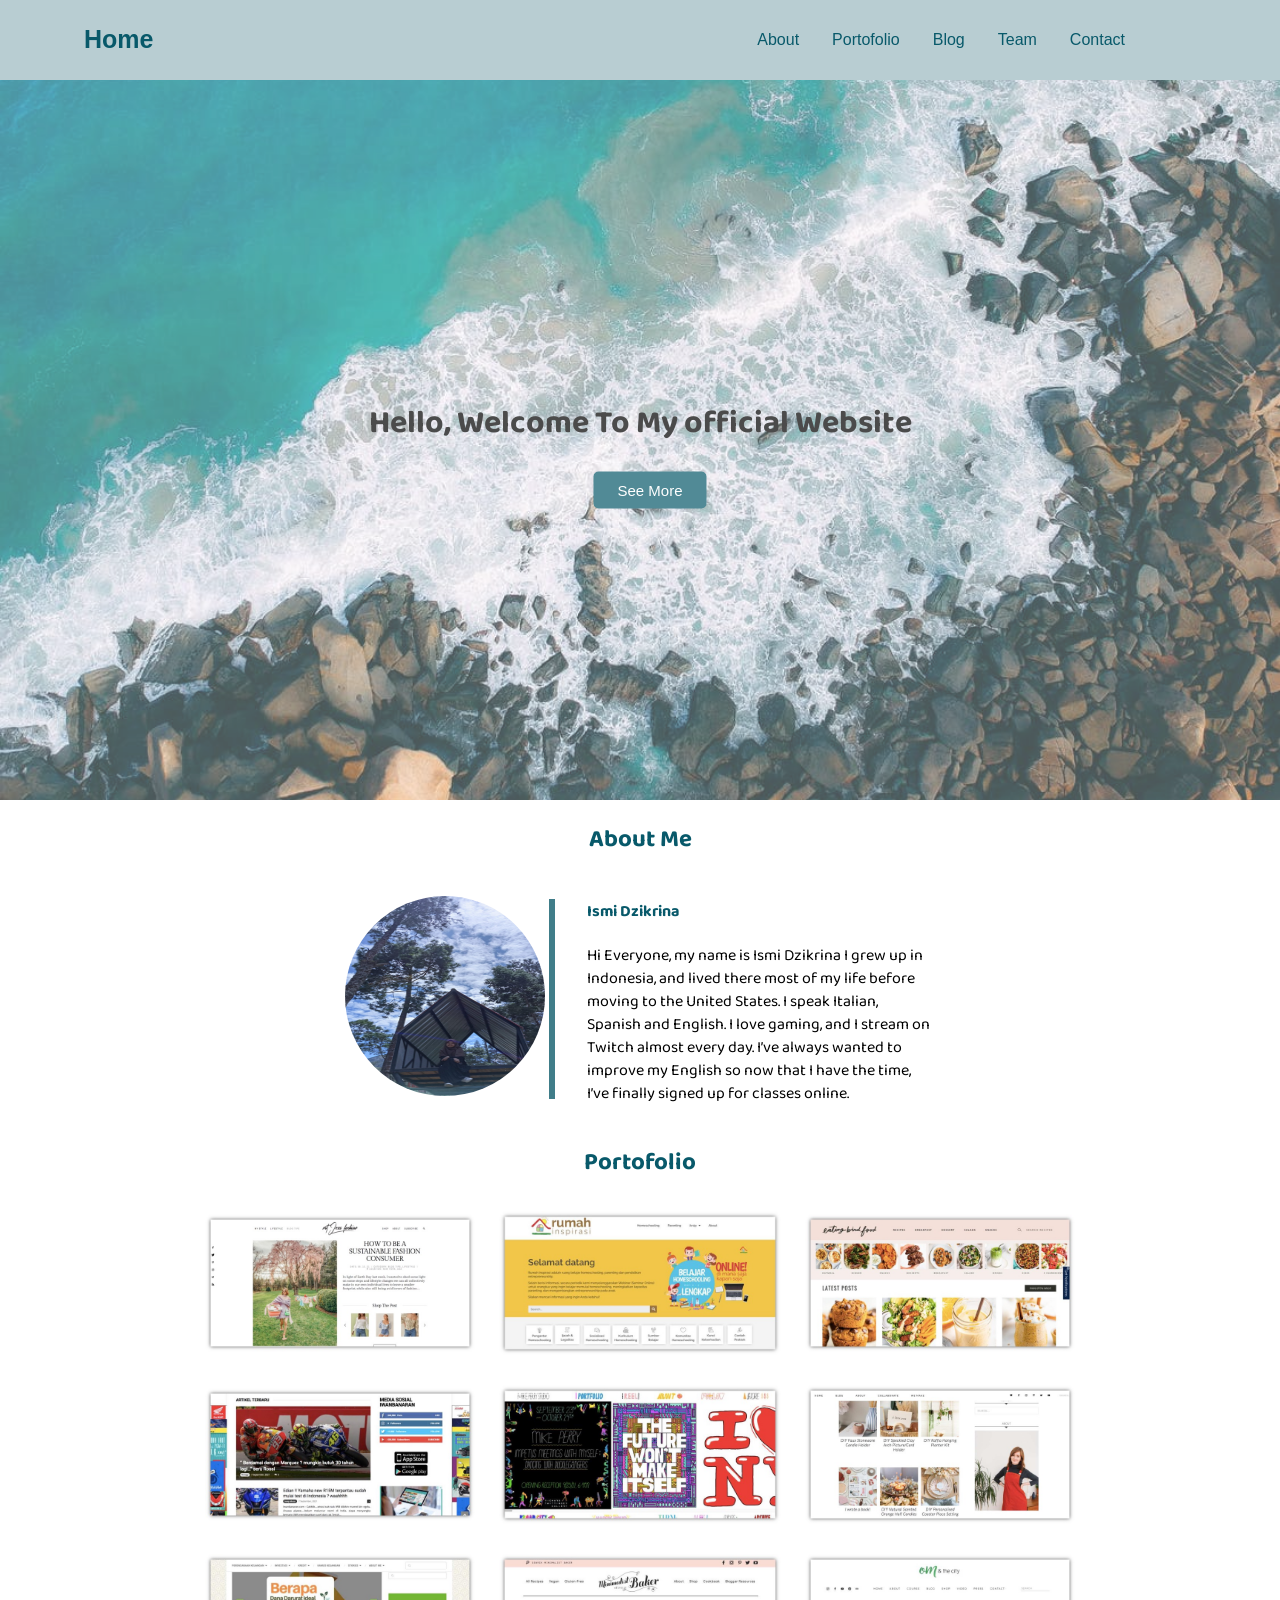
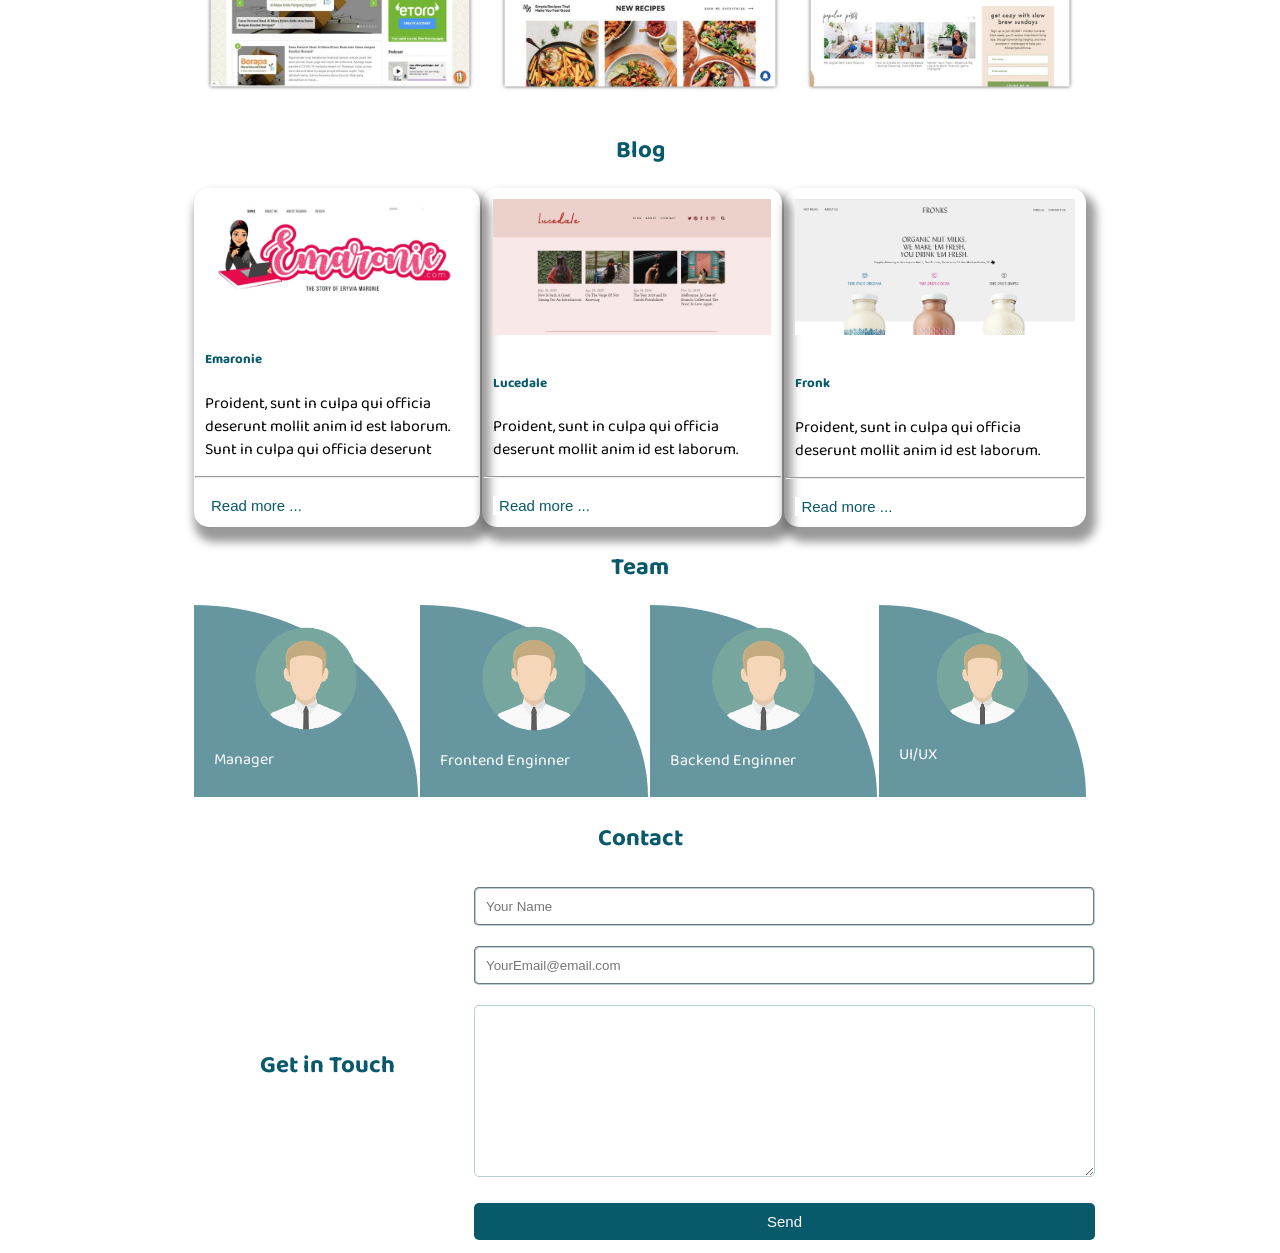
<file: index.html>
<!DOCTYPE html>
<html>
<head>
	<meta charset="utf-8">
	<meta name="viewport" content="width=device-width, initial-scale=1.0">
	<title>Portofolio Ismi Dzikrina</title>
	<link rel="stylesheet" type="text/css" href="project.css">
</head>
<body>
    <div class="wrapper">
        <div class="nav">
            <div class="logo">
                <a href="#home">
                    <p>Home</p>
                </a>
            </div>
            <ul>
                <li><a href="#about">About</a></li>
                <li><a href="#portofolio">Portofolio</a></li>
                <li><a href="#blog">Blog</a></li>
                <li><a href="#team">Team</a></li>
                <li><a href="#contact">Contact</a></li>
            </ul>
        </div>
    </div>
    <div id="home">
        <h1>Hello, Welcome To My official Website</h1>
        <button class="more">See More</button>
    </div>

    <div id="about">
        <h2>About Me</h2>
        <div class="container">
			<table style="width: 100%;">
				<tr>
					<td width="30%"><img src="images/profile.jpg" class="img-profile" alt="" width="200px" height="200px" style="margin-left:150px; border-radius: 50%;"></td>
					<td width="5%">
						<div class="garis-vertikal"></div>
						
					</td>
					<td width="65%">
						<h4>Ismi Dzikrina</h4>
						<p style="margin-right: 150px;">Hi Everyone, my name is Ismi Dzikrina
							I grew up in Indonesia, and lived there most of my life before moving to the United States. 
							I speak Italian, Spanish and English. I love gaming, and I stream on Twitch almost every day. I’ve always wanted to improve my English so now that I have the time, I’ve finally signed up for classes online.
						</p>
					</td>
				</tr>
			</table>
        </div>
    </div>

	<div id="portofolio">
		<h2>Portofolio</h2>
		<div class="container">
			<table style="width: 100%;">
				<tr>
					<td><img src="images/portofolio1.jpg" width="100%" style="padding: 10px;"></td>
					<td><img src="images/portofolio2.jpg" width="100%" style="padding: 10px;"></td>
					<td><img src="images/portofolio3.jpg" width="100%" style="padding: 10px;"></td>
				</tr>
				<tr>
					<td><img src="images/portofolio4.jpg" width="100%" style="padding: 10px;"></td>
					<td><img src="images/portofolio5.jpg" width="100%" style="padding: 10px;"></td>
					<td><img src="images/portofolio6.jpg" width="100%" style="padding: 10px;"></td>
				</tr>
				<tr>
					<td><img src="images/portofolio7.jpg" width="100%" style="padding: 10px;"></td>
					<td><img src="images/portofolio8.jpg" width="100%" style="padding: 10px;"></td>
					<td><img src="images/portofolio9.jpg" width="100%" style="padding: 10px;"></td>
				</tr>
			</table>
		</div>
	</div>

	<div id="blog">
		<h2>Blog</h2>
		<div class="container">
			<table style="width: 100%;">
				<tr>
					<td class="box">
						<img src="images/blog1.jpg" width="100%" style="padding: 10px;">
						<h5 style="margin-left:10px";>Emaronie</h5>
						<p style="margin-left:10px; margin-right: 10px;"; >Proident, sunt in culpa qui officia deserunt mollit anim id est laborum. Sunt in culpa qui officia deserunt</p>
						<hr>
						<button>Read more ...</button>
					</td>
					<td class="box">
						<img src="images/blog2.jpg" width="100%" style="padding: 10px;">
						<h5 style="margin-left:10px";>Lucedale</h5>
						<p style="margin-left:10px; margin-right: 10px;"; >Proident, sunt in culpa qui officia deserunt mollit anim id est laborum.</p>
						<hr>
						<button>Read more ...</button>
					</td>
					<td class="box">
						<img src="images/blog3.jpg" width="100%" style="padding: 10px;">
						<h5 style="margin-left:10px";>Fronk</h5>
						<p style="margin-left:10px; margin-right: 10px;"; >Proident, sunt in culpa qui officia deserunt mollit anim id est laborum.</p>
						<hr>
						<button>Read more ...</button>
					</td>
				</tr>
			</table>
		</div>
	</div>

	<div id="team">
		<h2>Team</h2>
		<div class="container">
			<table style="width: 100%;">
				<tr style="width: 100%;">
					<td class="team-box">
						<img src="images/team.png" class="team-image" width="100%" style="padding: 10px;">
						<p style="padding-left: 10px; margin-top: 0;">Manager</p>
					</td>
					<td class="team-box">
						<img src="images/team.png" class="team-image" width="100%" style="padding: 10px;">
						<p style="padding-left: 10px; margin-top: 0;">Frontend Enginner</p>
					</td>
					<td class="team-box">
						<img src="images/team.png" class="team-image" width="100%" style="padding: 10px;">
						<p style="padding-left: 10px; margin-top: 0;">Backend Enginner</p>
					</td>
					<td class="team-box">
						<img src="images/team.png" class="team-image" width="100%" style="padding: 10px;">
						<p style="padding-left: 10px; margin-top: 0;">UI/UX</p>
					</td>
				</tr>
			</table>
		</div>
	</div>

	<div id="contact">
		<h2>Contact</h2>
		<div class="container">
			<table style="width: 100%;">
				<tr style="height: 300px;">
					<td style="width: 30%;"><h2>Get in Touch</h2></td>
					<td style="width: 70%;">
						<input type="text" placeholder="Your Name"><br>
						<input type="text" placeholder="YourEmail@email.com"><br>
						<textarea name="alamat" cols="30" rows="10"></textarea><br>
						<button class="send">Send</button>
					</td>
				</tr>
			</table>
		</div>
	</div>
</body>
</html>
</file>
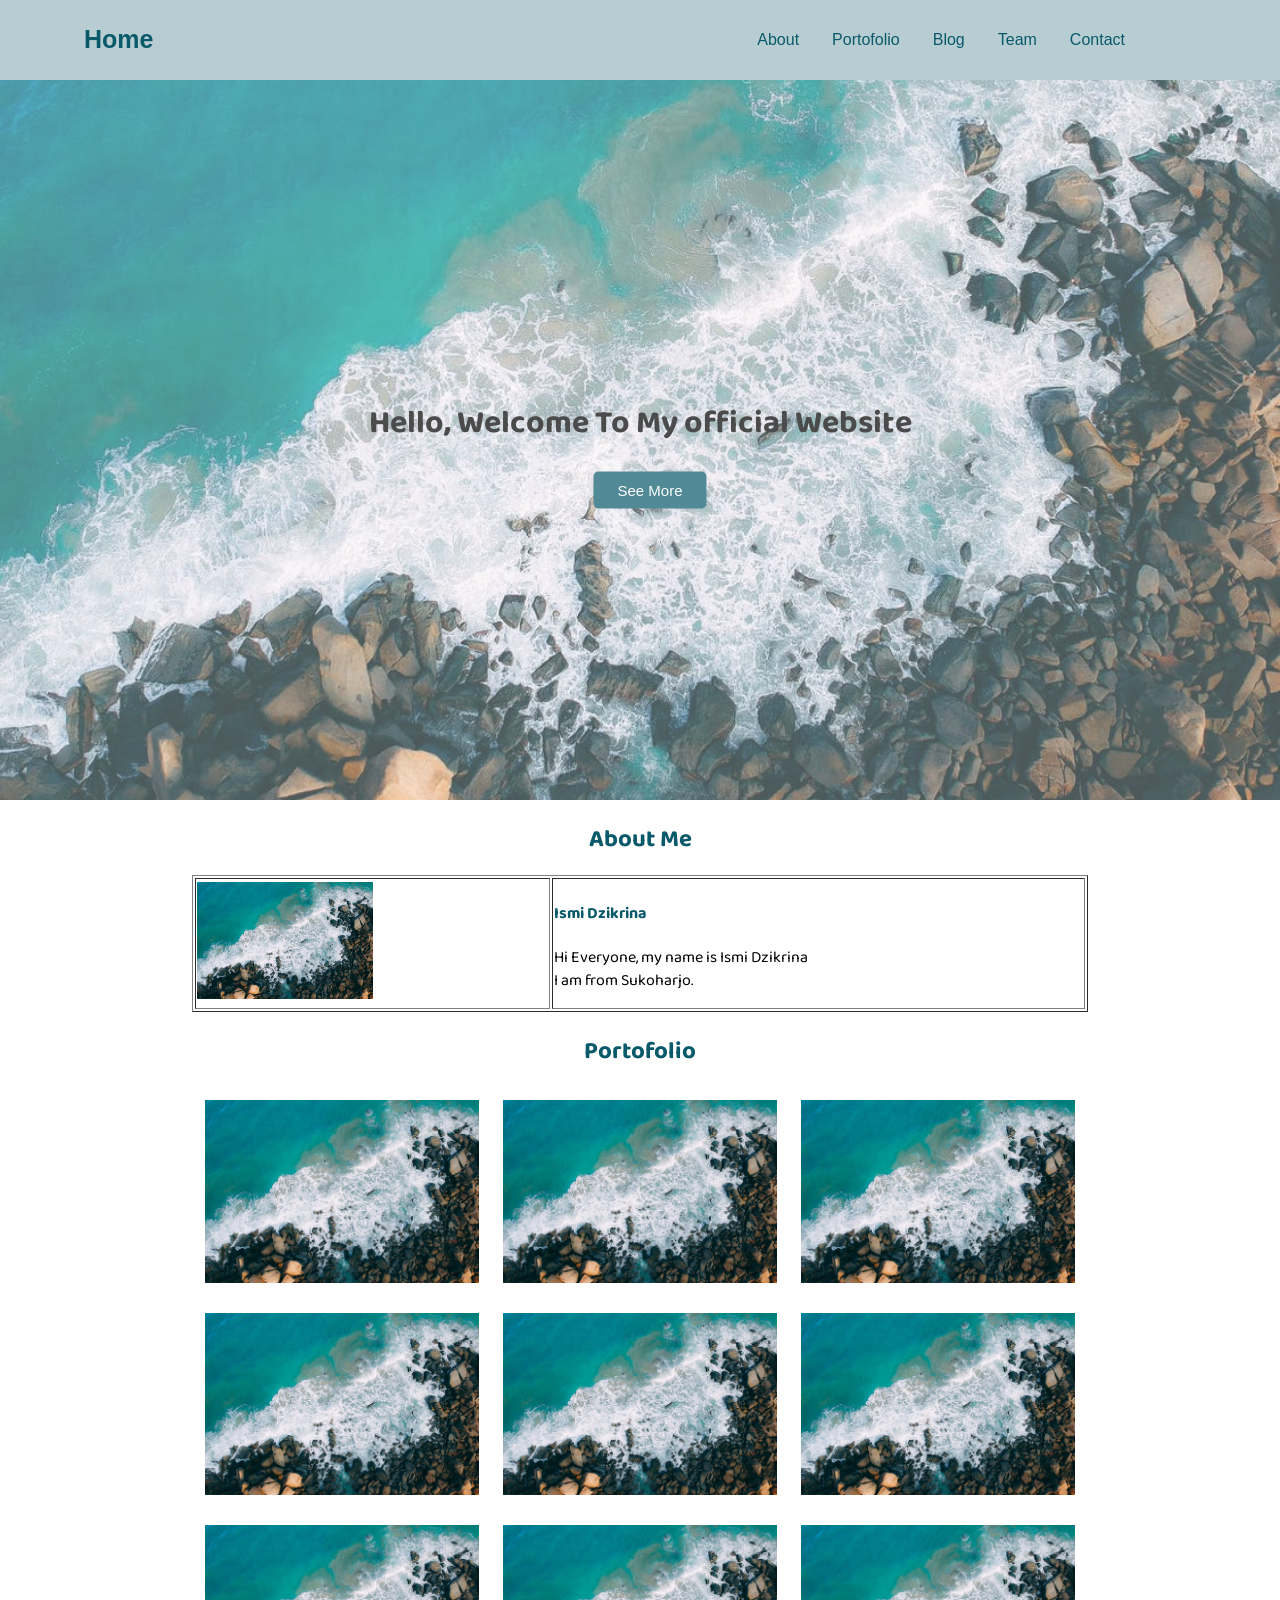
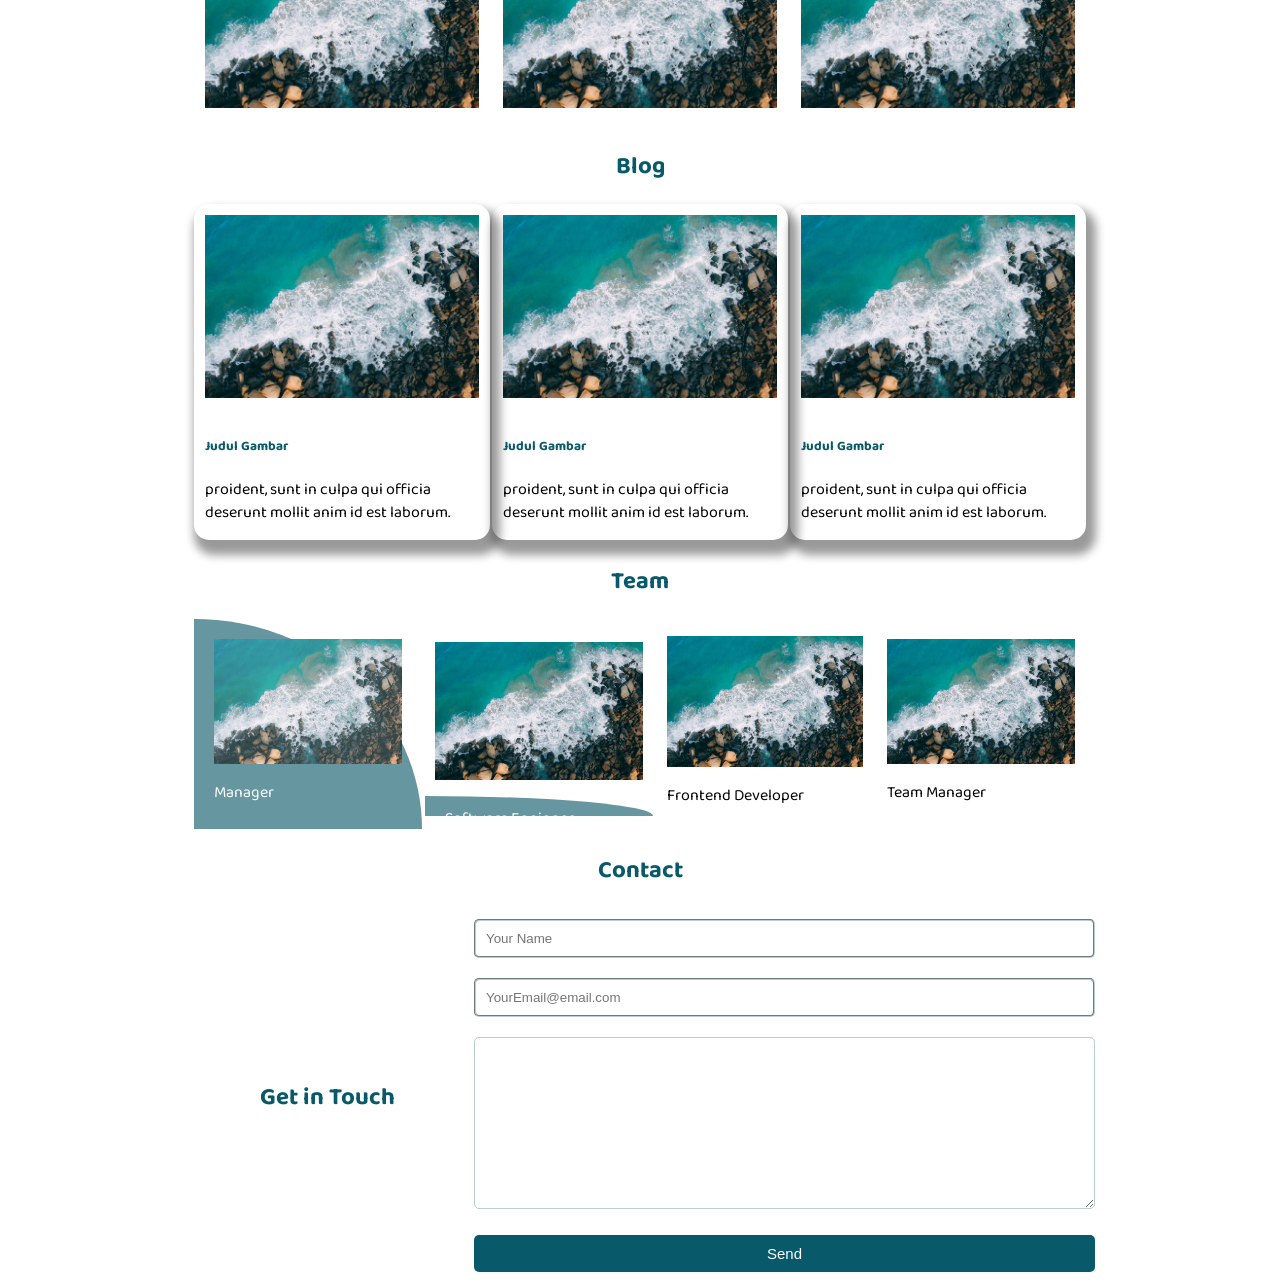
<file: project.html>
<!DOCTYPE html>
<html>
<head>
	<meta charset="utf-8">
	<meta name="viewport" content="width=device-width, initial-scale=1.0">
	<title>Portofolio Ismi Dzikrina</title>
	<link rel="stylesheet" type="text/css" href="project.css">
</head>
<body>
    <div class="wrapper">
        <div class="nav">
            <div class="logo">
                <a href="#home">
                    <p>Home</p>
                </a>
            </div>
            <ul>
                <li><a href="#about">About</a></li>
                <li><a href="#portofolio">Portofolio</a></li>
                <li><a href="#blog">Blog</a></li>
                <li><a href="#team">Team</a></li>
                <li><a href="#contact">Contact</a></li>
            </ul>
        </div>
    </div>
    <div id="home">
        <h1>Hello, Welcome To My official Website</h1>
        <button class="more">See More</button>
    </div>

    <div id="about">
        <h2>About Me</h2>
        <div class="container">
			<table border="1" style="width: 100%;">
				<tr>
					<td width="40%"><img src="images/beach.jpeg" class="img-profile" alt="" width="50%" height="auto"></td>
					<td width="60%">
						<h4>Ismi Dzikrina</h4>
						<p>Hi Everyone, my name is Ismi Dzikrina <br>
							I am from Sukoharjo.
						</p>
					</td>
				</tr>
			</table>
        </div>
    </div>

	<div id="portofolio">
		<h2>Portofolio</h2>
		<div class="container">
			<table style="width: 100%;">
				<tr>
					<td><img src="images/beach.jpeg" width="100%" style="padding: 10px;"></td>
					<td><img src="images/beach.jpeg" width="100%" style="padding: 10px;"></td>
					<td><img src="images/beach.jpeg" width="100%" style="padding: 10px;"></td>
				</tr>
				<tr>
					<td><img src="images/beach.jpeg" width="100%" style="padding: 10px;"></td>
					<td><img src="images/beach.jpeg" width="100%" style="padding: 10px;"></td>
					<td><img src="images/beach.jpeg" width="100%" style="padding: 10px;"></td>
				</tr>
				<tr>
					<td><img src="images/beach.jpeg" width="100%" style="padding: 10px;"></td>
					<td><img src="images/beach.jpeg" width="100%" style="padding: 10px;"></td>
					<td><img src="images/beach.jpeg" width="100%" style="padding: 10px;"></td>
				</tr>
			</table>
		</div>
	</div>

	<div id="blog">
		<h2>Blog</h2>
		<div class="container">
			<table style="width: 100%;">
				<tr>
					<td class="box">
						<img src="images/beach.jpeg" width="100%" style="padding: 10px;">
						<h5 style="margin-left:10px";>Judul Gambar</h5>
						<p style="margin-left:10px; margin-right: 10px;"; >proident, sunt in culpa qui officia deserunt mollit anim id est laborum.</p>

					</td>
					<td class="box">
						<img src="images/beach.jpeg" width="100%" style="padding: 10px;">
						<h5 style="margin-left:10px";>Judul Gambar</h5>
						<p style="margin-left:10px; margin-right: 10px;"; >proident, sunt in culpa qui officia deserunt mollit anim id est laborum.</p>

					</td>
					<td class="box">
						<img src="images/beach.jpeg" width="100%" style="padding: 10px;">
						<h5 style="margin-left:10px";>Judul Gambar</h5>
						<p style="margin-left:10px; margin-right: 10px;"; >proident, sunt in culpa qui officia deserunt mollit anim id est laborum.</p>

					</td>
				</tr>
			</table>
		</div>
	</div>

	<div id="team">
		<h2>Team</h2>
		<div class="container">
			<table style="width: 100%;">
				<tr style="width: 100%;">
					<td class="team-box">
						<img src="images/beach.jpeg" width="100%" style="padding: 10px;">
						<p style="padding-left: 10px; margin-top: 0;">Manager</p>
					</td>
					<td>
						
							<img src="images/beach.jpeg" width="100%" style="padding: 10px;">
							<div class="team-box" style="height: 20px;">
							<p style="padding-left: 10px; margin-top: 0;">Software Enginner</p>
						</div>
						
					</td>
					<td>
						<img src="images/beach.jpeg" width="100%" style="padding: 10px;">
						<p style="padding-left: 10px; margin-top: 0;">Frontend Developer</p>
					</td>
					<td>
						<img src="images/beach.jpeg" width="100%" style="padding: 10px;">
						<p style="padding-left: 10px; margin-top: 0;">Team Manager</p>
					</td>
				</tr>
			</table>
		</div>
	</div>

	<div id="contact">
		<h2>Contact</h2>
		<div class="container">
			<table style="width: 100%;">
				<tr style="height: 300px;">
					<td style="width: 30%;"><h2>Get in Touch</h2></td>
					<td style="width: 70%;">
						<input type="text" placeholder="Your Name"><br>
						<input type="text" placeholder="YourEmail@email.com"><br>
						<textarea name="alamat" cols="30" rows="10"></textarea><br>
						<button class="send">Send</button>
					</td>
				</tr>
			</table>
		</div>
	</div>
</body>
</html>
</file>
<file: project.css>
/* @import url('https://fonts.googleapis.com/css2?family=Dancing+Script:wght@700&display=swap');
@import url('https://fonts.googleapis.com/css2?family=Baloo+Chettan+2&display=swap');

*{
   box-sizing: border-box;
}

body{
	background-color: #F5F5F5;
	margin: 0;
	padding: 0;
	font-family: "Baloo Chettan 2";
}

a{
	text-decoration: none;
	color: black;
}

main{
	padding: 20px;
	overflow: auto;
}

.clear{
	clear: left;
}

header {
  display: inline;
}

.jumbroton{
	border: 2px solid 	#5F9EA0;
	background-color: 	#5F9EA0;
	font-family: "Dancing Script";
	text-align: center;
	font-size: 30px;
	color: white;
}

nav li{
	display: inline;
	margin-right: 50px;
}

nav{
	background-color: #008B8B;
	padding: 5px 20px;
	position: sticky;
	top: 0;
	margin: 0 auto
}

#contents{
	float: left;
	width: 75%;
}

aside{
	float: right;
	width: 25%;
	padding-left: 20px;
}

nav a{
	color: white;
}

nav a:hover{
	font-weight: bold;
}

.featured-image{
	width: 100%;
	object-position: center;
	object-fit: cover;
	
}

.profile header{
	text-align: center;
}

.profile img{
	width: 100%;
}

h2,h3{
	color:#008B8B;
}

.card {
   box-shadow: 0 10px 20px 0 rgba(0, 0, 0, 0.5);
   border-radius: 5px;
   padding: 20px;
   margin-top: 20px;
}

.inspirasi_foto{
	flex-basis: 33%;
}
.inspirasi_foto img{
	flex-basis: 33%;
}
.button{
	width: 20%;
	margin: 0 auto;
}

.btn{
	padding: 10px 15px;
	color: white;
	display: block;
	border-radius: 10px;
	text-align: center;
}

.more{
	background-color:#00CED1;
}

.more:hover{
	background-color: rgba(0, 206, 209, 0.5);
	color: black;
}


.box-line img{
	width: 90%;
	height: 300px;
}



footer{
	margin-top: 50px;
	padding: 10px 0;
	background-color: #D3D3D3;
	text-align: center;
	bottom: 0;
	font-size: 15px;	
}

.container-small{
	width: 30%;
	margin: 0 auto;
}

.container-medium{
	width: 40%;
	margin: 0 auto;
}

.container-big{
	width: 100%;
	margin: 0 auto;
}

.flex-row{
	display: flex;
	flex-direction: row;
	flex-grow: 1;
}

.box-line{
	flex-grow: 1;
	padding: 0px;
	text-align: center;
}

.box-line a:hover{
	font-weight: bold;
}


@media screen and (max-width: 1000px) {
	#contents,
	aside {
		width: 100%;
		padding: 0;
	}
	.container-small{
		width: 70%;
		padding: 0;
	}
	.container-medium{
		width: 80%;
		padding: 0;
	}
	.ins{
		display: flex;
		flex-direction: column;
		flex-grow: 3;
	}
	
 } */

@import url('https://fonts.googleapis.com/css2?family=Dancing+Script:wght@700&display=swap');
@import url('https://fonts.googleapis.com/css2?family=Baloo+Chettan+2&display=swap');

 *{
    box-sizing: border-box;
 }
 html{
    margin: 0;
    padding: 0;
    width: 100%;
  }
  body{
    margin: 0;
    padding: 0;
    display: contents;
    font-family: "Baloo Chettan 2";
  }
  .logo{
    float: left;
    color: #08596A;
    margin-left: 46px;
    padding: 0px 38px;
    font-family: 'Raleway', sans-serif;
    font-size: 25px;
    font-weight: bold;
  }
  .logo a{
    text-decoration: none;
    color: #08596A;
  }
  .nav{
    top: 0;
    left:  0;
    margin: 0;
    padding: 0;
    height: 80px;
    width: 100%;
    background-color: #b8cdd2;
    position: fixed;
    z-index: 10;
  }
  .nav ul{
    list-style: none;
    cursor: pointer;
    float: right;
    margin-right: 140px;
  }
  .nav ul li {
    list-style: none;
    display: inline-block;
    color:#08596A;
    font-family: 'Raleway', sans-serif;
    padding: 15px 15px;
    font-weight: 400;
  }
  .nav ul li:hover{
    border-bottom: 3px solid #08596A;
    transition: all .3s ease;
  }
  a{
    text-decoration: none;
    color: #08596A;
  }
#home{
    background: url("images/beach.jpeg");
    width: 100%;
    height: 800px;
    top: 20%;
    background-repeat: no-repeat;
    background-size: cover;
    position: relative;
    z-index: -1;
    opacity: 0.7;
}
h1{
    position: absolute;
    z-index: 2;
    color: rgb(0, 0, 0);
    top: 50%;
    left: 50%;
    transform: translate(-50%, -50%);
}
.more{
    position: absolute;
    z-index: 2;
    top: 60%;
    left: 50%;
    transform: translate(-50%, -50%);
    background-color: #08596A;
    color: white;
    border: none;
    padding: 10px 24px;
    border-radius: 5px;
    cursor: pointer;
}
.more:hover{
    background-color: #9ed7e3;
    color: #03252c;
}
h2{
    text-align: center;
    color: #08596A;
}

.container{
    width: 70%;
    /* background-color: #9ed7e3; */
    float: center;
    margin-left: 15%;
}
button{
  color: #08596A;
  margin: 10px;
  background-color: white;
  border: none;
  cursor: pointer;
  font-size: 15px;
}

button:hover{
  font-style: italic;
}

.img-profile img{
  float: right;
}

.garis-vertikal{
  border-left: 6px solid #407d89;
  height: 200px;
  width : 1px;
}

h4, h5{
  text-align: left;
  color: #08596A;
}
.box{
  /* width: 100%; */
  height: auto;
  grid-column: span 8;
  margin: 10px 0;
  border-radius: 15px;
  position: relative;
  box-shadow: 5px 10px 10px 5px rgba(0,0,0,.4);
}
input, textarea{
  width: 100%;
  padding: 10px;
  margin: 10px;
  border-radius: 5px;
  border-color: #b8cdd2;
  border-style: groove;
}

.send{
  background-color: #08596A;
  width: 100%;
  padding: 10px;
  margin: 10px;
  border-radius: 5px;
  color: white;
  border: none;
  cursor: pointer;
  /* align-items: center; */
  /* margin-left: 13%; */
}
.send:hover{
  background-color: #9ed7e3;
  color: #08596A;
}
.team-box{
  border-top-right-radius: 100%;
  background-color: #407d89;
  height: 20%;
  color: white;
  z-index: 20;
  opacity: 0.8;
  padding: 10px;
  position: relative;
}

.team-box:hover{
  background-color: #b8cdd2;
  z-index: 11;
  border-top-right-radius: 0%;
  border-bottom-right-radius: 0%;
  transition-duration: 0.3s;
  color: #03252c;
  height: 100%;
  opacity: 0.8;
  position: relative;
}

.team-box img{
  position: relative;
  z-index: -9;
}
</file>
